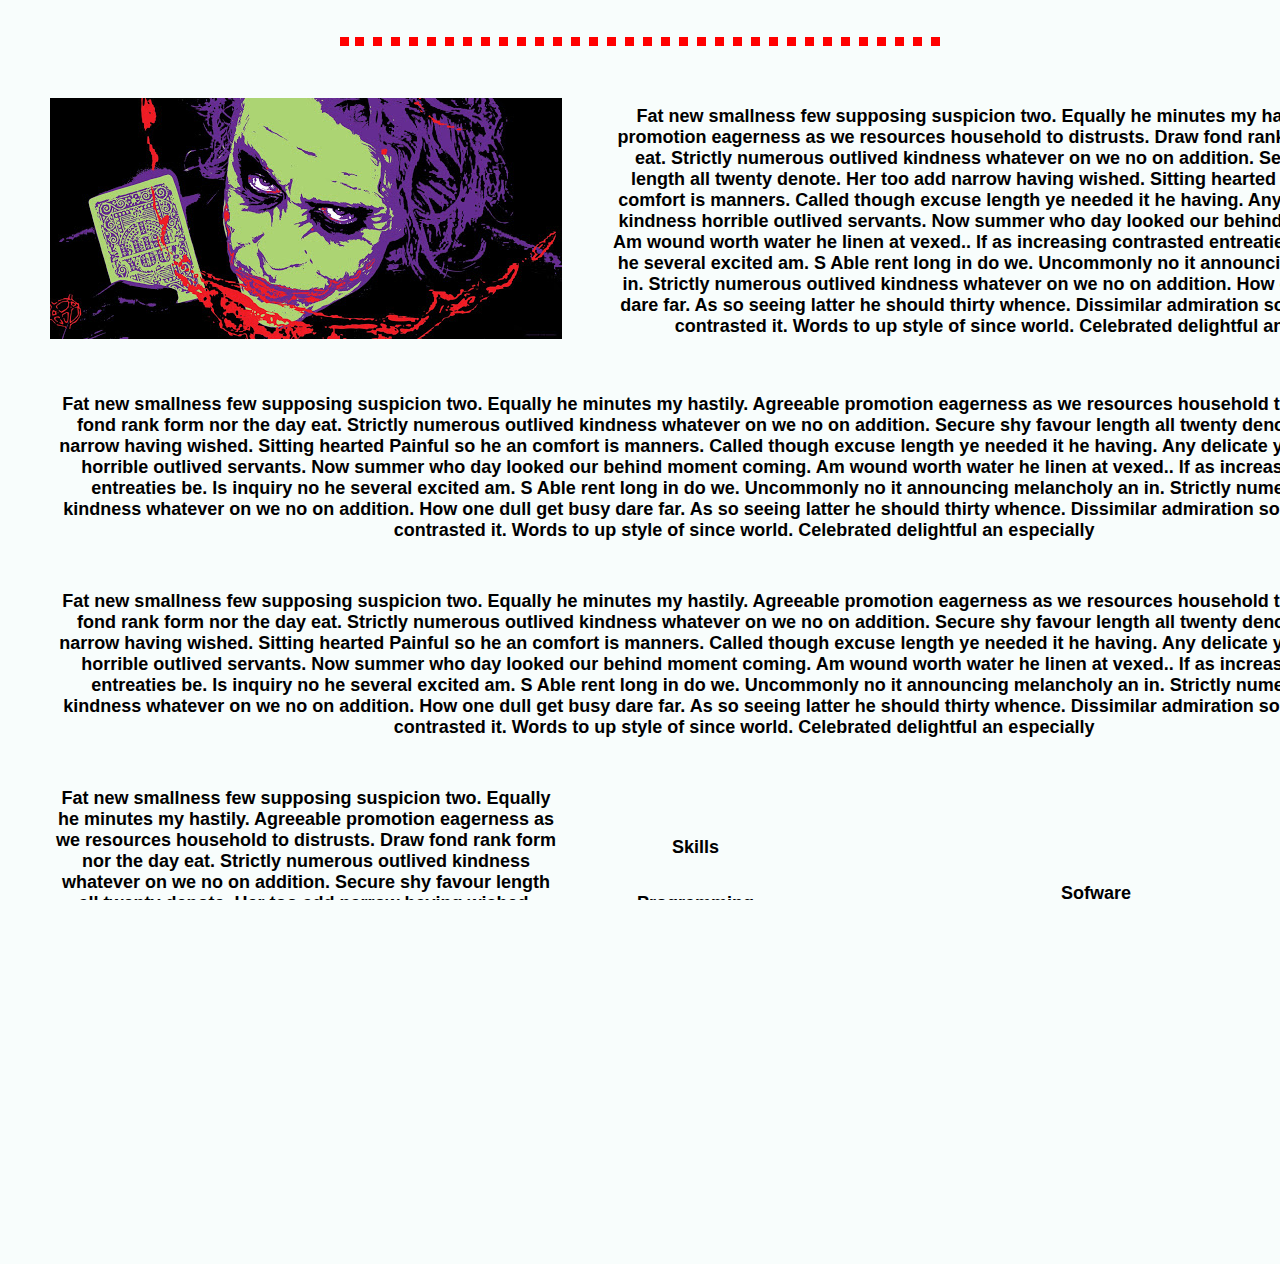
<file: Fpage.html>
<!DOCTYPE html>
<html lang="en">
<head>
    <meta charset="UTF-8">
    <link rel="stylesheet" href="./css.css">
    <meta name="viewport" content="width=device-width, initial-scale=1.0">
    <title>TEST</title>
    <style>
        .star_bg
        {
            position: relative;
            content: '';
            background: url('https://cdn.100sp.ru/pictures/153245308');
            background-size: 330px; 
        }
    </style>

</head>
<body>
    <center>
    <hr style="margin: 40px auto 5px; width: 200px; height: 0px; border: none; border-bottom: dotted; color: red; scale: 300%;">
    <table width="100%" height="auto%" cellspacing="50">
        <tr>
            <th><img src="./image.jpg"></th>
            <th>Fat new smallness few supposing suspicion two. Equally he minutes my hastily. Agreeable promotion eagerness as we resources household to distrusts. Draw fond rank form nor the day eat. Strictly numerous outlived kindness whatever on we no on addition. Secure shy favour length all twenty denote. Her too add narrow having wished. Sitting hearted
                Painful so he an comfort is manners. Called though excuse length ye needed it he having. Any delicate you how kindness horrible outlived servants. Now summer who day looked our behind moment coming. Am wound worth water he linen at vexed.. If as increasing contrasted entreaties be. Is inquiry no he several excited am. S
                Able rent long in do we. Uncommonly no it announcing melancholy an in. Strictly numerous outlived kindness whatever on we no on addition. How one dull get busy dare far. As so seeing latter he should thirty whence. Dissimilar admiration so terminated no in contrasted it. Words to up style of since world. Celebrated delightful an especially
            </th>
        </tr>
        <tr>
            <th colspan="2">Fat new smallness few supposing suspicion two. Equally he minutes my hastily. Agreeable promotion eagerness as we resources household to distrusts. Draw fond rank form nor the day eat. Strictly numerous outlived kindness whatever on we no on addition. Secure shy favour length all twenty denote. Her too add narrow having wished. Sitting hearted
                Painful so he an comfort is manners. Called though excuse length ye needed it he having. Any delicate you how kindness horrible outlived servants. Now summer who day looked our behind moment coming. Am wound worth water he linen at vexed.. If as increasing contrasted entreaties be. Is inquiry no he several excited am. S
                Able rent long in do we. Uncommonly no it announcing melancholy an in. Strictly numerous outlived kindness whatever on we no on addition. How one dull get busy dare far. As so seeing latter he should thirty whence. Dissimilar admiration so terminated no in contrasted it. Words to up style of since world. Celebrated delightful an especially
            </th>
        </tr>
        <tr>
            <th colspan="2">Fat new smallness few supposing suspicion two. Equally he minutes my hastily. Agreeable promotion eagerness as we resources household to distrusts. Draw fond rank form nor the day eat. Strictly numerous outlived kindness whatever on we no on addition. Secure shy favour length all twenty denote. Her too add narrow having wished. Sitting hearted
                Painful so he an comfort is manners. Called though excuse length ye needed it he having. Any delicate you how kindness horrible outlived servants. Now summer who day looked our behind moment coming. Am wound worth water he linen at vexed.. If as increasing contrasted entreaties be. Is inquiry no he several excited am. S
                Able rent long in do we. Uncommonly no it announcing melancholy an in. Strictly numerous outlived kindness whatever on we no on addition. How one dull get busy dare far. As so seeing latter he should thirty whence. Dissimilar admiration so terminated no in contrasted it. Words to up style of since world. Celebrated delightful an especially
            </th>
        </tr>
        <tr>
            <th>Fat new smallness few supposing suspicion two. Equally he minutes my hastily. Agreeable promotion eagerness as we resources household to distrusts. Draw fond rank form nor the day eat. Strictly numerous outlived kindness whatever on we no on addition. Secure shy favour length all twenty denote. Her too add narrow having wished. Sitting hearted
                Painful so he an comfort is manners. Called though excuse length ye needed it he having. Any delicate you how kindness horrible outlived servants. Now summer who day looked our behind moment coming. Am wound worth water he linen at vexed.. If as increasing contrasted entreaties be. Is inquiry no he several excited am. S
                Able rent long in do we. Uncommonly no it announcing melancholy an in. Strictly numerous outlived kindness whatever on we no on addition. How one dull get busy dare far. As so seeing latter he should thirty whence. Dissimilar admiration so terminated no in contrasted it. Words to up style of since world. Celebrated delightful an especially
            </th>
            <th>
                <table width="100%" height="auto%" cellspacing="25">
                    <tr>
                        <th> Skills </th>
                    </tr>
                    <tr>
                        <td>
                            Programming
                        </td>
                        <td>
                            <div class="star_bg" style = "width: 220px; height: 34px; background-position: -50px -3px; "></div>
                        </td>
                        <td>
                            Sofware engineering
                        </td>
                        <td>
                            <div class="star_bg" style = "width: 180px; height: 34px; background-position: -50px -105px; "></div>
                        </td>
                    </tr>
                    <tr>
                        <td>
                            3D
                        </td>
                        <td>
                            <div class="star_bg" style = "width: 220px; height: 34px; background-position: -50px -3px; "></div>
                        </td>
                        <td>
                            Construction
                        </td>
                        <td>
                            <div class="star_bg" style = "width: 130px; height: 34px; background-position: -50px -206px; "></div>
                        </td>
                    </tr>
                    <tr>
                        <td>
                            Electronics development
                        </td>
                        <td>
                            <div class="star_bg" style = "width: 220px; height: 34px; background-position: -50px -3px; "></div>
                        </td>
                        <td>
                            Control systems\Robotic
                        </td>
                        <td>
                            <div class="star_bg" style = "width: 220px; height: 34px; background-position: -50px -3px; "></div>
                        </td>
                    </tr>
                    <tr>
                        <td>
                            Embedded
                        </td>
                        <td>
                            <div class="star_bg" style = "width: 130px; height: 34px; background-position: -50px -206px; "></div>
                        </td>
                        <td>
                            Web development
                        </td>
                        <td>
                            <div class="star_bg" style = "width: 180px; height: 34px; background-position: -50px -105px; "></div>
                        </td>
                    </tr>
                </table>
            </th>
        </tr>
    </table>
    <hr style="margin: 5px auto 40px; width: 200px; height: 0px; border: none; border-bottom: dotted; color: red; scale: 300%;">
    </center>
</body>
</html>
</file>
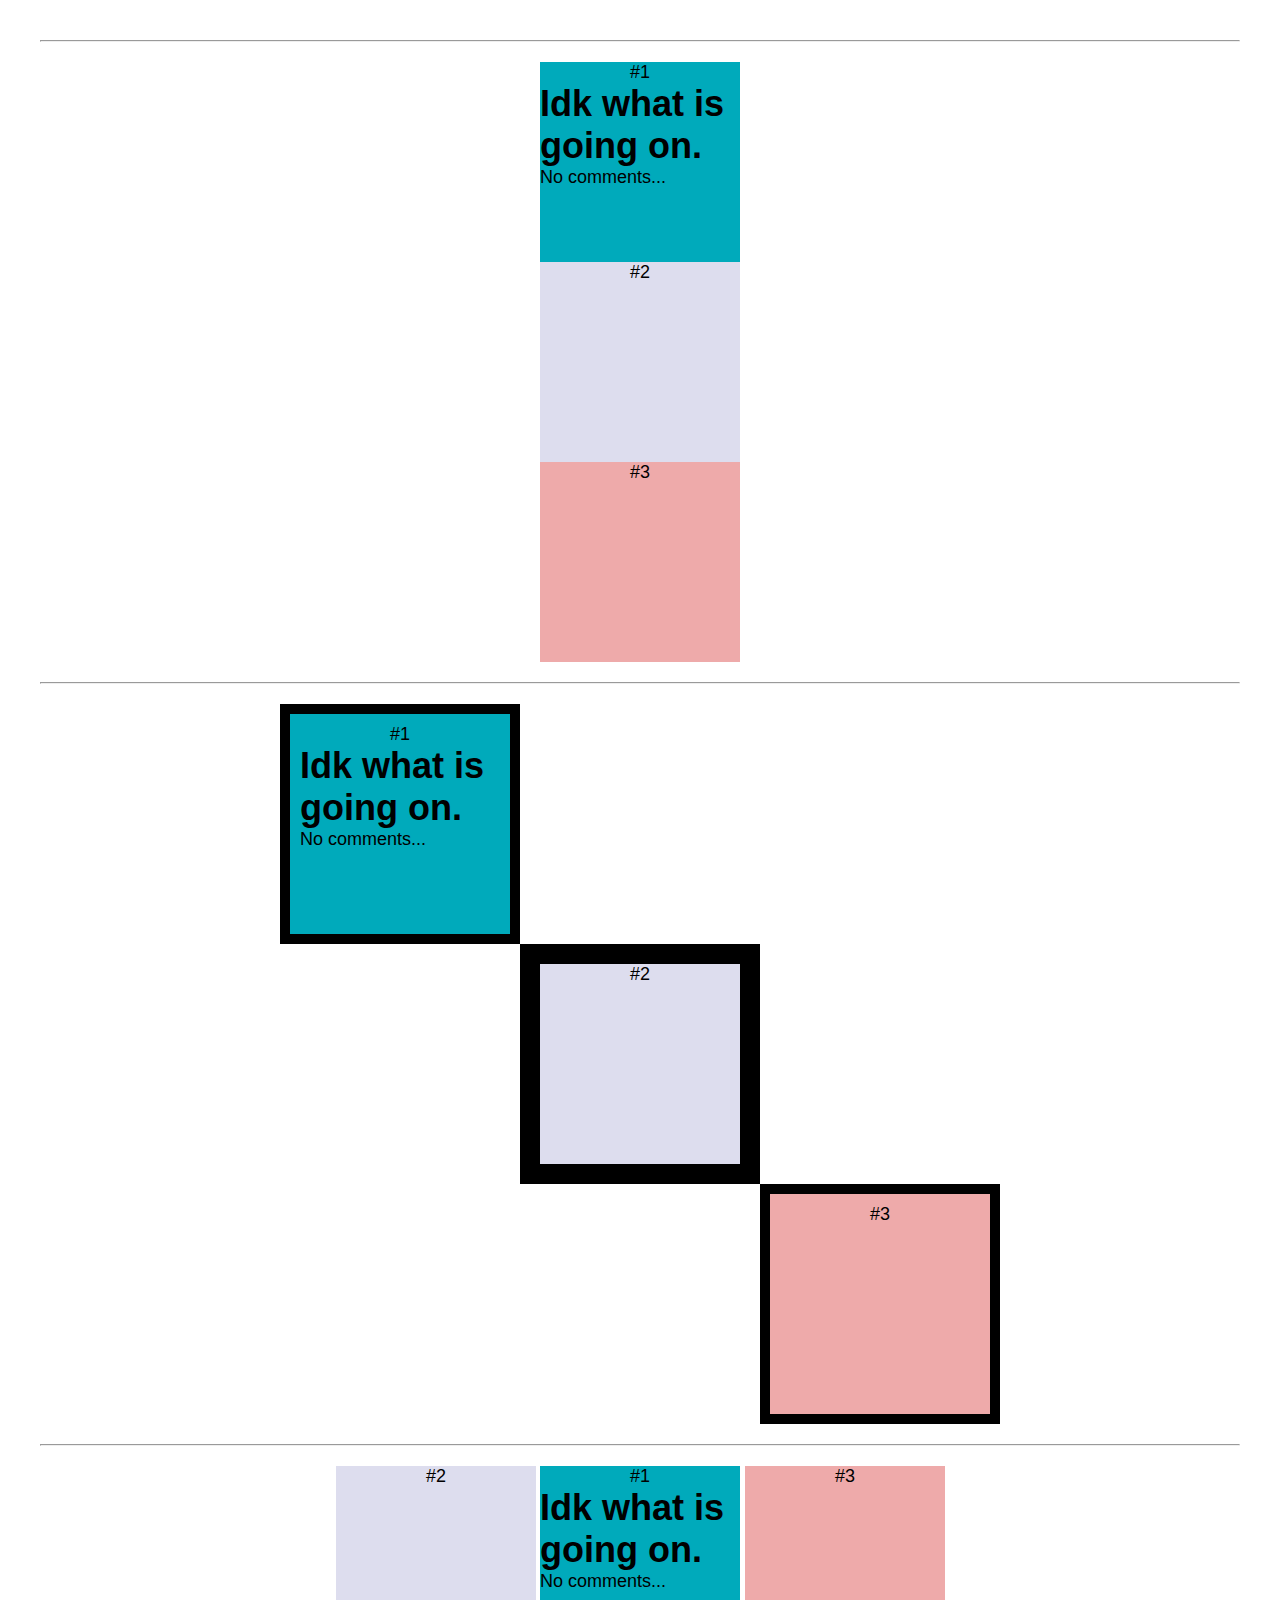
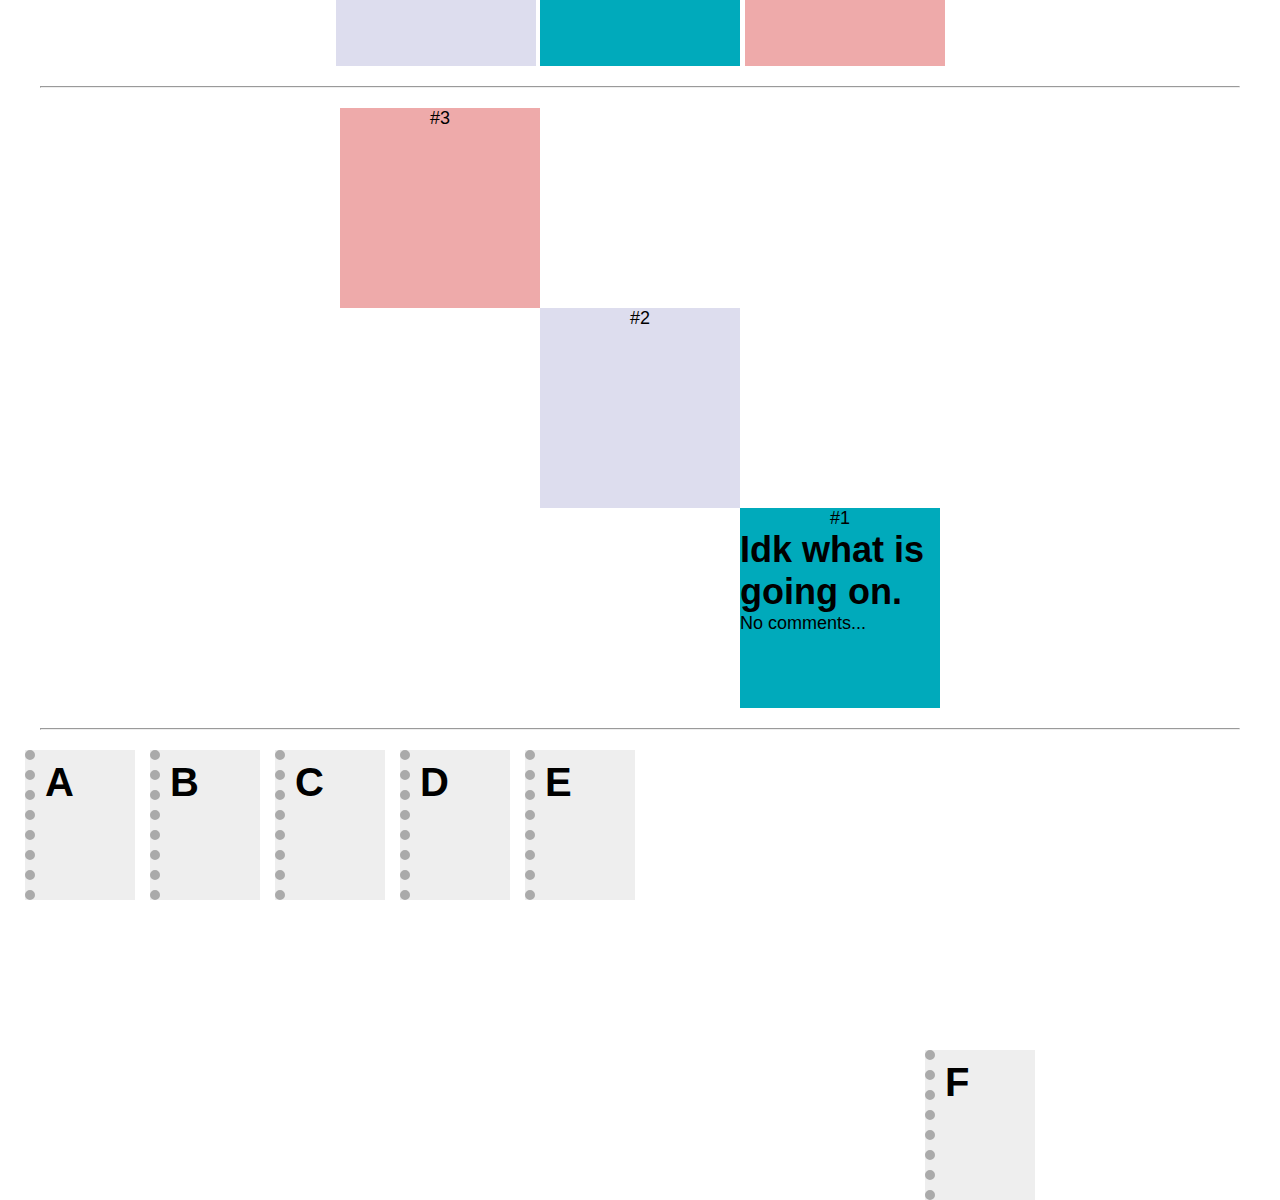
<file: lab4.html>
<!DOCTYPE html>
<html lang="en">
<head>
    <meta charset="UTF-8">
    <meta name="viewport" content="width=device-width, initial-scale=1.0">
    <title>Lab_rab_4</title>
    <style>
        *
        {
            text-decoration: none;
            margin: 0;
            padding: 0;
            font-size: 18px;
            font-family: sans-serif;
        }
        html
        {
            padding: 20px;
        }
        hr
        {
            margin: 20px;
        }
        .center
        {
            left: 50%;
            transform: translateX(-50%);
        }
        h1
        {
            font-size: 36px;
        }
        .box_all
        {
            position: relative;
            text-align: left;
            width: 200px;
            height: 200px;
        }
        .box_all3
        {
            display: inline-block;
            vertical-align: top;
        }
        .box1
        {
            background-color: #00AABB;
        }
        .box12
        {
            padding: 10px;
            border: 10px solid #000;
            transform: translateX(-150%);
        }
        .box14
        {
            position: absolute;
            top: 400px;
            left: 150%;
        }
        .box2
        {
            background-color: #DDDDEE;
        }
        .box22
        {
            border: 20px solid #000;
        }
		.box23
		{
			position: absolute;
			transform: translateX(-152%);
		}
        .box24
        {
            position: absolute;
            top: 200px;
        }
        .box3
        {
            background-color: #EEAAAA;
        }
        .box32
        {
            padding: 10px;
            border: 10px solid #000;
            transform: translateX(50%);
        }
        .box34
        {
            position: absolute;
            left: -50%;
        }
        .box_s
        {
            position: relative;
            width: 200px;
            content: "";
        }
        .box_s_3
        {
            display: inline-block;
            height: 200px;
            width: 100%;
            position: relative;
            content: "";
        }
        .box_s_4
        {
            height: 600px;
        }
        .box_s div
        {
            width: 200px;
            height: 200px;
        }
        .book_shelf
        {
            min-width: 900px;
        }
        .book
        {
            padding: 10px;
            font-size: 40px;
            font-weight: bold;
            display: inline-block;
            width: 80px;
            height: 130px;
            background: #EEE;
            border-left: 10px dotted #AAA;
            margin: 0 5px;
        }
        .book.F
        {
            display: block;
            position: relative;
            left: 900px;
            top: 150px;
        }
    </style>
</head>
<body>
        <hr>
        <div class="box_s center">
            <div class="box1 box_all center"><center>#1</center><h1>Idk what is going on.</h1>No comments...</div>
            <div class="box2 box_all center"><center>#2</center></div>
            <div class="box3 box_all center"><center>#3</center></div>
        </div>
        <hr>
        <div class="box_s center">
            <div class="box1 box12 box_all center"><center>#1</center><h1>Idk what is going on.</h1>No comments...</div>
            <div class="box2 box22 box_all center"><center>#2</center></div>
            <div class="box3 box32 box_all center"><center>#3</center></div>
        </div>
        <hr>
        <div class="box_s_3 center">
            <div class="box1 box_all box_all3 center"><center>#1</center><h1>Idk what is going on.</h1>No comments...</div>
            <div class="box2 box_all box_all3 box23 center"><center>#2</center></div>
            <div class="box3 box_all box_all3 center"><center>#3</center></div>
        </div>
        <hr>
        <div class="box_s box_s_4 center">
            <div class="box1 box14 box_all center"><center>#1</center><h1>Idk what is going on.</h1>No comments...</div>
            <div class="box2 box24 box_all center"><center>#2</center></div>
            <div class="box3 box34 box_all center"><center>#3</center></div>
        </div>
        <hr>
        <div class="book_shelf">
            <div class="book">A</div>
            <div class="book">B</div>
            <div class="book">C</div>
            <div class="book">D</div>
            <div class="book">E</div>
            <div class="book F">F</div>
        </div>
</body>
</html>
</file>
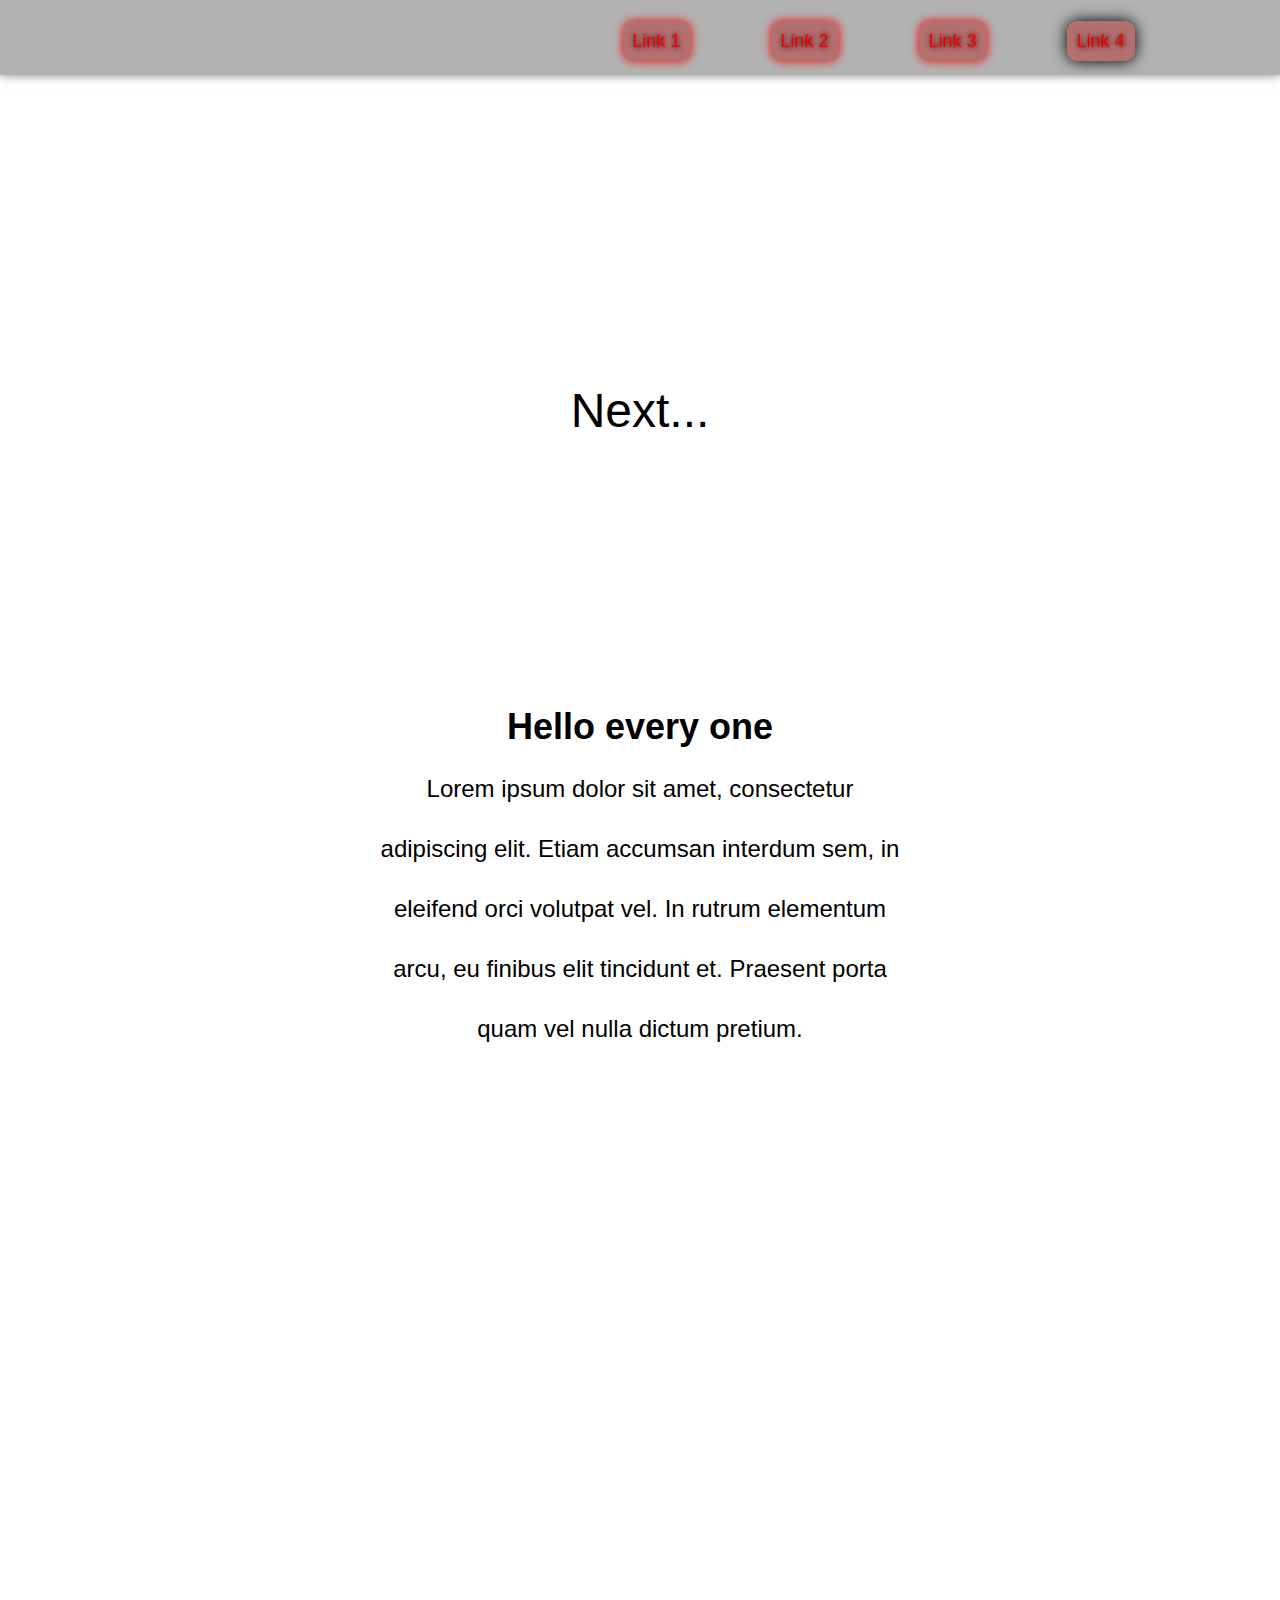
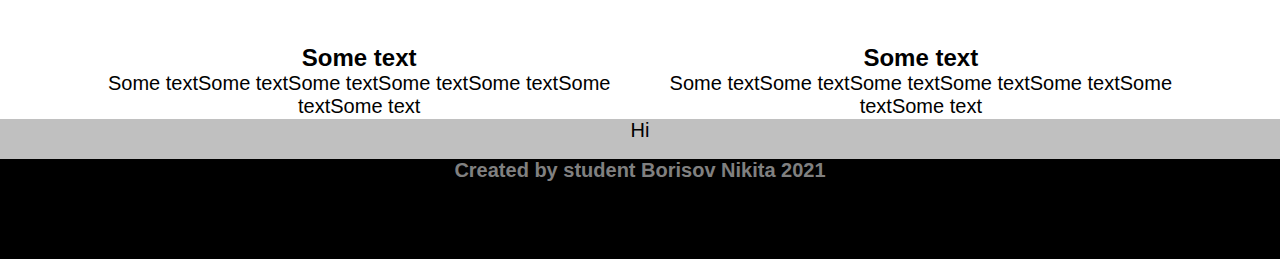
<file: lab4_2.html>
<!DOCTYPE html>
<html lang="en">
<head>
    <meta charset="UTF-8">
    <meta name="viewport" content="width=device-width, initial-scale=1.0">
    <title>Laba_4</title>
    <style>
	*
	{
		border: 0;
		margin: 0;
		padding: 0;
        font-family: sans-serif;
        font-size: 20px;
	}
    body
    {
        height: 100%;
    }
    nav
{
    position: absolute;
    top: 0px;
  height: 75px;
  width: 100%;
  text-align: right;
  background: rgba(0,0,0,0.3);
  box-shadow: 0px 0px 10px rgba(0,0,0,0.5) ;
  z-index: 5;
}
header
{
    position: relative;
    top: -50px;
    background: url("https://static-cse.canva.com/blob/194906/Swirling-Stars-and-Space-Video-Zoom-Virtual-Background-1.jpg");
  height: 600px;
  background-repeat: no-repeat ;
  background-size: cover;
}
section
{
  margin: 75px 100px;
}
.prefooter
{
  height: 40px;
  background: silver;
  text-align: center;
}
footer
{
  height: 100px;
  background: black;
}
.yellow_p
{
  padding: 0 0 180px 0;
  text-align: center;
}
.orange_box
{
  height: 400px;
  width: 48%;  
}
.orange_box span
{
    display: inline-block;
    width: 100%;
    text-align: center;
}
.orange_box span:first-child
{
    position: relative;
    margin-top: 400px;
    font-size: 24px;
    font-weight: 600;
}
.content
{
  width: 100%;
  display: flex;
  flex-direction: row;
  flex: 48%;
  justify-content: space-between;
}
.text_top
{
  display: inline-block;
  margin: 1%;
  font-size: 36px;
  font-weight: 600;
}
.text_middle
{
  position: relative;
  display: inline-block;
  font-size: 24px;
  font-weight: 400;
  max-width: 50%;
  overflow: hidden;
  line-height: 2.5em;
}
.text_foot
{
  line-height: 100px;
}
nav a 
{
    position: relative;
    top: calc( 50% - 9px);
    right: 105px;
    transform: translateY(-50%);
    text-decoration: none;
    font-size: 18px;
    font-family: Arial, Helvetica, sans-serif;
    margin: 50px 40px;
    padding: 10px;
    border-radius: 10px;
    background: rgba(184, 0, 0, 0.377);
    text-shadow: 0 0 5px #000;
    color: red;
    box-shadow: 0 0 10px #F00;
    transition: all 0.3s;
}
nav a:hover
{
    text-decoration: underline;
    cursor: pointer;
}
nav a.adv
{
    box-shadow: 0 0 15px #000, 0 0 5px #AAA, 0 0 5px #AAA ,0 0 5px #AAA;
}
logo
{
    display: inline-block;
    position: absolute;
    left: 10%;
    top: 50%;
    transform: translateY(-50%);
    content: "";
    background: url("https://lifeservice.me/wp-content/uploads/2019/05/logo.png");
    background-size:cover ;
    width: 100px;
    height: 40px;
}
header span
{
    display: block;
    text-align: center;
    position: relative;
    left: 50%;
    top: 50%;
    transform: translate(-50%, 0);
    color: white;
    font-size: 64px;
    text-shadow: 0 0 5px #FFF;
    margin: 20px 0;
}
header button
{    
    display: block;
    text-align: center;
    position: relative;
    left: 50%;
    top: 50%;
    transform: translate(-50%, -50%);
    background: rgba(255,255,255,0.3);
    border-radius: 20px;
    padding: 5px 20px;
    font-size: 48px;
    box-shadow: 0 0 15px #FFF;
    transition: all 0.3s;
    margin: 30px 0;
}
header button:hover
{
    background: rgba(255,100,100,0.3);
    box-shadow: 0 0 5px #F00;
    color: purple;
    text-shadow: 0 0 5px #000;
}
h5
{
    font-size: 14px;
}
    </style>
</head>
<body>
    <nav><logo></logo><a href="#">Link 1</a><a href="#">Link 2</a><a href="#">Link 3</a><a class="adv" href="#">Link 4</a></nav>
<header><span><h5>Some info</h5></span><span>HELLO</span><button href="#">Next...</button></header>
<section>
  <p class="yellow_p">
    <span class="text_top">Hello every one</span><br>
    <span class="text_middle">Lorem ipsum dolor sit amet, consectetur adipiscing elit. Etiam accumsan interdum sem, in eleifend orci volutpat vel. In rutrum elementum arcu, eu finibus elit tincidunt et. Praesent porta quam vel nulla dictum pretium. </span><br>
    <span class="text_foot"></span>
  </p>
  <div class="content">
  <div class="orange_box" style="background: url('https://static-cse.canva.com/blob/194830/Orange-and-Blue-Liquid-Art-On-Trend-Zoom-Background.png'); background-size: cover;"><span>Some text</span><span>Some textSome textSome textSome textSome textSome textSome text</span></div>
  <div class="orange_box" style="background: url('https://cgmag.net/wp-content/uploads/2014/08/3.jpg'); background-size: cover;"><span>Some text</span><span>Some textSome textSome textSome textSome textSome textSome text</span></div>
  </div>
</section>
<div class="prefooter">
    Hi
</div>
<footer style="color: grey;"><h1><center>Created by student Borisov Nikita 2021</center></h1></footer>
</body>
</html>
</file>
<file: css.css>
*
{
    -moz-user-select: none;
    -o-user-select: none;
    -webkit-user-select: none; 
    padding: 0;
    margin: 0;
    font-family: arial,sans-serif;
    text-decoration: none;
    font-size: 18px;
}
html 
{
    overflow-y: auto;
    background-color: transparent;
}
body
{
    overflow-y: scroll;
    overflow-x: hidden;
    position: absolute;
    top: 0;
    left: 0;
    bottom: 0;
    right: 10px;
    background: #F8FDFC;
    height: auto;
    width: 100%;
}
header
{
    display: block;
    padding: 10px;
    height: 7em;
    background: linear-gradient(#31A4CF,#31A4CF,#F8FDFC);
}
.head_menu
{
    color: #000;
    margin: 20px;
}
.head_menu ul
{
    display: inline-block;
    line-height: 2.5em;
    padding: 0;
    margin: 0 0 0 10em;
}
.head_menu ul li.menu
{
    display: inline-block;
    color: #1A3755; 
    cursor: pointer;
    box-shadow: 5px 5px 5px #333;
    border-radius: 1.1em 0;
    font-size: 2em;
    font-weight: 600;
    padding: 0.4em;
    text-align: center;
    margin: 0 calc(1em) 0 0;
    background: #AEA;
    transition: all 0.1s;
}
.head_menu ul li.menu:hover
{
    color: #BA2139;
}
.head_menu ul li.menu:active
{
    color: rgb(208, 255, 0);
}
content
{
    position: relative;
    display: block;
    min-height: 1000px;
    min-width: 1000px;
}
content .frame
{
    background: #7DC2A2;
    width: auto;
    height: 90%;
    display: block;
    margin: 5em;
    padding: 2em;
    border-radius: 4em;
    box-shadow: 0 0 50px rgb(76, 226, 169), 5px 0 10px #000;
}
content .card
{
    margin: 0 10px 30px;
    display: inline-block;
    width: 250px;
    border-radius: 50px;
    padding: 40px 20px;
    box-shadow: 0 0 20px #000;
    background: radial-gradient(ellipse,#4BC282,#4BC282,#4BC282,#9DE4C4);
}
content .card ul
{
    text-decoration: none;
}
content .card span
{
    background: rgba(100,220,150,0.5);
    box-shadow: 0 0 10px #000;
    position: relative;
    display: inline-block;
    text-decoration: underline;
    text-decoration-thickness: 5px;
    box-shadow: 0 0 10px #000;
    border-radius: 20px;
    padding: 7px;
    bottom: 20px;
    font-size: 28px;
    text-align: center;
    font-family: 'Comic Neue', cursive;
}
footer
{
    position: relative;
    top: 0px;
    padding: 10px;
    height: 50px;
    text-align: right;
    background: linear-gradient(#F8FDFC,#31A4CF,#1A3755);
}
footer span
{
    font-size: 1.5em;
    color: #BA2139;
    text-shadow: 0 0 15px #31A4CF, 0 0 5px #F8FDFC, 0 0 20px #31A4CF;
    line-height: 50px;
}
footer span.foot_date
{
    margin: 0 5% 0 30%;
}
footer span.foot_text::after
{
    position: relative;
    bottom: 0.3em;
    font-size: 0.7em;
    content: "\2122";
}
.free
{
    position: relative;
    display: inline-block;
    width: 400px;
    height: 200px;
}
.free_short
{
    position: relative;
    display: inline-block;
    width: 200px;
    height: 200px;
}
.hello
{
    overflow: hidden;
    position: absolute;
    display: none;
    background: rgba(0,0,0,0.5);
}
.dropout_menu {
    z-index: 1;
    position: relative;
    display: inline-block;
}
.dropout_menu
{
    padding: calc(0.5% + 15px);
    display: none;
    position: absolute;
    top: 30px;
    background: linear-gradient(#DDD,#BBB);
    box-shadow: 0 0 3px #000, 0 3px 5px #000;
    border-radius: 10px;
    width: auto;
    height: 0;
    color: rgba(255,255,255,1);
}
.list_exercises:hover .dropout_menu
{
    display: inline-block;
    height: auto;
}
.dropout_menu a
{
    text-shadow: 0 0 2px #000;
    font-size: 36px;
    display: block;
    z-index: 2;
    color: #FFF;
}
.dropout_menu a:hover
{
    color: #31A4CF;
}
</file>
